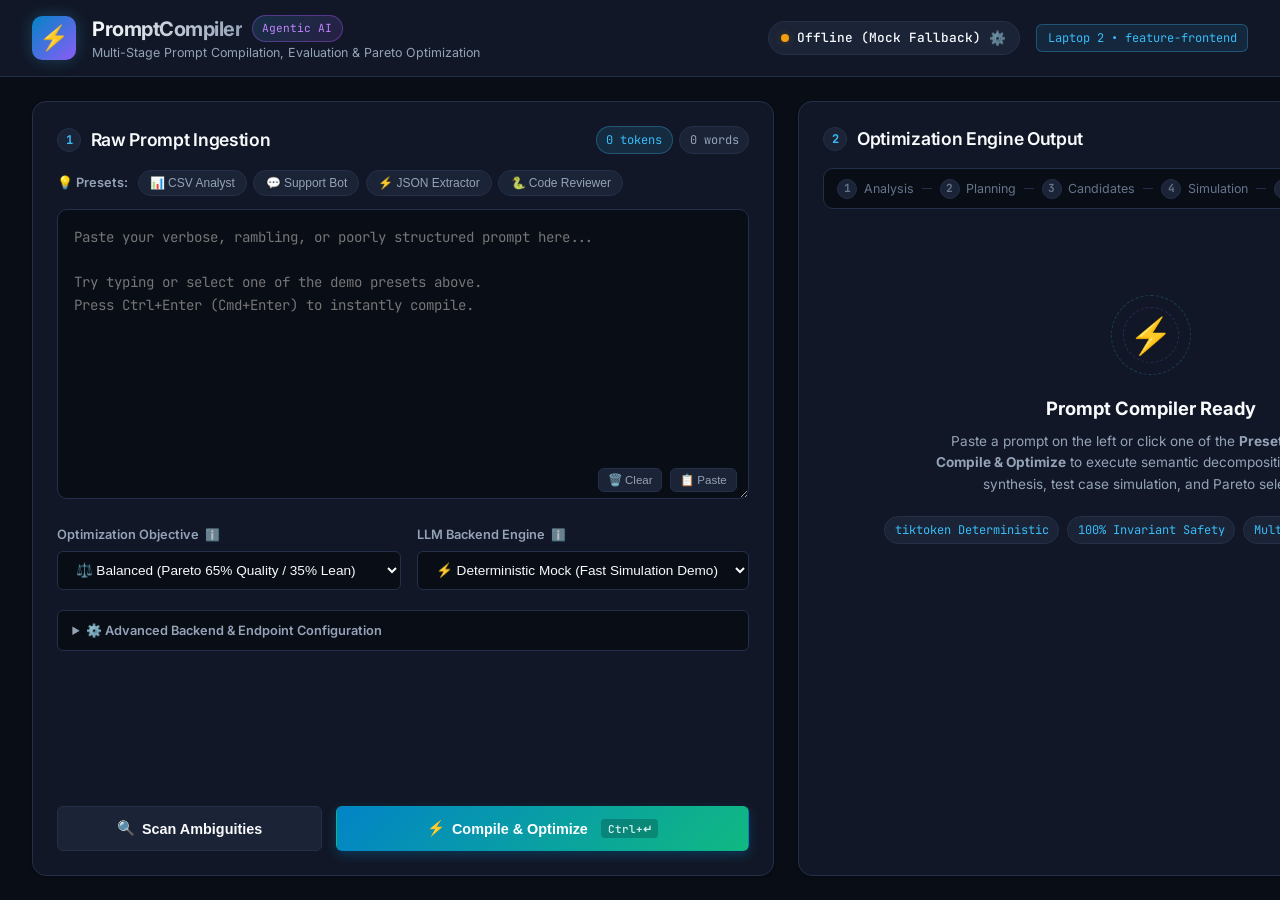
<file: frontend/index.html>
<!DOCTYPE html>
<html lang="en">
<head>
  <meta charset="UTF-8">
  <meta name="viewport" content="width=device-width, initial-scale=1.0">
  <title>PromptCompiler - Agentic Prompt Optimization System</title>
  <link rel="stylesheet" href="style.css">
  <link rel="preconnect" href="https://fonts.googleapis.com">
  <link rel="preconnect" href="https://fonts.gstatic.com" crossorigin>
  <link href="https://fonts.googleapis.com/css2?family=JetBrains+Mono:ital,wght@0,400;0,500;0,600;0,700;1,400&family=Inter:wght@400;500;600;700;800&display=swap" rel="stylesheet">
</head>
<body>
  <div class="app-container">
    <!-- Navbar -->
    <header class="navbar">
      <div class="navbar-left">
        <div class="logo-area">
          <div class="logo-badge">⚡</div>
          <div>
            <div class="logo-title-row">
              <h1>PromptCompiler</h1>
              <span class="badge badge-accent">Agentic AI</span>
            </div>
            <p class="subtitle">Multi-Stage Prompt Compilation, Evaluation & Pareto Optimization</p>
          </div>
        </div>
      </div>

      <div class="navbar-right">
        <!-- Backend Connection Pill -->
        <div class="backend-status-pill" id="backendStatusPill" title="Click to configure backend API URL">
          <span class="status-dot" id="backendStatusDot"></span>
          <span class="status-text" id="backendStatusText">Checking Backend...</span>
          <span class="settings-gear" id="backendSettingsBtn">⚙️</span>
        </div>
        <span class="version-tag">Laptop 2 &bull; feature-frontend</span>
      </div>
    </header>

    <!-- Main Workspace -->
    <main class="main-layout">
      <!-- Left Column: Input and Configuration -->
      <section class="panel input-panel">
        <div class="panel-header">
          <div class="panel-title-group">
            <span class="panel-step-badge">1</span>
            <h2>Raw Prompt Ingestion</h2>
          </div>
          <div class="token-badge-group">
            <span class="badge badge-tokens" id="inputTokenBadge">0 tokens</span>
            <span class="badge badge-words" id="inputWordBadge">0 words</span>
          </div>
        </div>

        <!-- Quick Demo Presets Bar -->
        <div class="presets-bar">
          <span class="presets-label">💡 Presets:</span>
          <div class="preset-pills">
            <button type="button" class="preset-pill" data-preset="csv">📊 CSV Analyst</button>
            <button type="button" class="preset-pill" data-preset="support">💬 Support Bot</button>
            <button type="button" class="preset-pill" data-preset="extractor">⚡ JSON Extractor</button>
            <button type="button" class="preset-pill" data-preset="refactor">🐍 Code Reviewer</button>
          </div>
        </div>

        <!-- Input Textarea with Actions -->
        <div class="textarea-wrapper">
          <textarea 
            id="rawPromptInput" 
            placeholder="Paste your verbose, rambling, or poorly structured prompt here...

Try typing or select one of the demo presets above.
Press Ctrl+Enter (Cmd+Enter) to instantly compile."
            spellcheck="false"
          ></textarea>
          <div class="textarea-actions">
            <button type="button" id="clearPromptBtn" class="icon-btn" title="Clear input">🗑️ Clear</button>
            <button type="button" id="pastePromptBtn" class="icon-btn" title="Paste from clipboard">📋 Paste</button>
          </div>
        </div>

        <!-- Configuration Controls -->
        <div class="controls-grid">
          <div class="control-group">
            <label for="objectiveSelect">
              Optimization Objective
              <span class="tooltip-icon" title="Strategy for trade-off between qualitative fidelity and token pruning">ℹ️</span>
            </label>
            <select id="objectiveSelect">
              <option value="balanced" selected>⚖️ Balanced (Pareto 65% Quality / 35% Lean)</option>
              <option value="maximum_quality">🎯 Maximum Quality (Strict Zero Degradation)</option>
              <option value="maximum_compression">🗜️ Maximum Compression (Aggressive Pruning)</option>
            </select>
          </div>

          <div class="control-group">
            <label for="backendSelect">
              LLM Backend Engine
              <span class="tooltip-icon" title="Target model executing the multi-stage compiler pipeline">ℹ️</span>
            </label>
            <select id="backendSelect">
              <option value="mock">⚡ Deterministic Mock (Fast Simulation Demo)</option>
              <option value="ollama">🦙 Local Ollama (Qwen2.5 / Llama)</option>
              <option value="openai">🌐 OpenAI / Gemini / Claude API</option>
            </select>
          </div>
        </div>

        <!-- Advanced Collapsible Backend Settings -->
        <details class="advanced-settings-details" id="advancedSettings">
          <summary>⚙️ Advanced Backend & Endpoint Configuration</summary>
          <div class="advanced-settings-body">
            <div class="control-group">
              <label for="backendUrlInput">Backend API Host URL</label>
              <div class="input-with-action">
                <input type="text" id="backendUrlInput" placeholder="http://localhost:8000" value="http://localhost:8000">
                <button type="button" id="saveBackendUrlBtn" class="btn btn-sm">Save & Ping</button>
              </div>
              <small class="help-text">Set your partner's laptop IP if backend is running remotely (e.g. <code>http://192.168.1.50:8000</code>).</small>
            </div>
          </div>
        </details>

        <!-- Primary Action Bar -->
        <div class="action-bar">
          <button id="analyzeBtn" class="btn btn-secondary">
            <span class="btn-icon">🔍</span> Scan Ambiguities
          </button>
          <button id="optimizeBtn" class="btn btn-primary">
            <span class="btn-icon">⚡</span> Compile & Optimize
            <span class="btn-kbd">Ctrl+↵</span>
          </button>
        </div>
      </section>

      <!-- Right Column: Optimization Output & Diagnostics -->
      <section class="panel results-panel">
        <div class="panel-header">
          <div class="panel-title-group">
            <span class="panel-step-badge">2</span>
            <h2>Optimization Engine Output</h2>
          </div>
          <div class="status-badge-container">
            <span class="badge badge-success" id="statusBadge" style="display:none;">✓ Compiled</span>
            <span class="badge badge-winner" id="winnerBadge" style="display:none;">🏆 Selected Candidate</span>
          </div>
        </div>

        <!-- Pipeline Stepper Tracker -->
        <div class="pipeline-stepper" id="pipelineStepper">
          <div class="step" id="step-analysis" title="Decomposes intent, invariants, constraints">
            <span class="step-num">1</span>
            <span class="step-label">Analysis</span>
          </div>
          <div class="step-connector"></div>
          <div class="step" id="step-planning" title="Architects compression & structure plan">
            <span class="step-num">2</span>
            <span class="step-label">Planning</span>
          </div>
          <div class="step-connector"></div>
          <div class="step" id="step-candidates" title="Synthesizes concise, structured, operational forms">
            <span class="step-num">3</span>
            <span class="step-label">Candidates</span>
          </div>
          <div class="step-connector"></div>
          <div class="step" id="step-simulation" title="Executes test cases against prompts">
            <span class="step-num">4</span>
            <span class="step-label">Simulation</span>
          </div>
          <div class="step-connector"></div>
          <div class="step" id="step-eval" title="Scores multi-metrics and guards invariants">
            <span class="step-num">5</span>
            <span class="step-label">Evaluation</span>
          </div>
          <div class="step-connector"></div>
          <div class="step" id="step-selection" title="Selects Pareto optimal candidate">
            <span class="step-num">6</span>
            <span class="step-label">Selection</span>
          </div>
        </div>

        <!-- Metrics Dashboard -->
        <div class="metrics-grid" id="metricsGrid" style="display:none;">
          <div class="metric-card metric-tokens">
            <div class="metric-header">
              <span class="metric-label">Token Savings</span>
              <span class="metric-icon">📉</span>
            </div>
            <div class="metric-value highlight" id="tokenSavingsVal">-0%</div>
            <div class="metric-sub" id="tokenCountSub">0 &rarr; 0 tokens</div>
            <div class="mini-progress-bar">
              <div class="mini-progress-fill" id="tokenSavingsBar" style="width: 0%;"></div>
            </div>
          </div>

          <div class="metric-card metric-quality">
            <div class="metric-header">
              <span class="metric-label">Quality Score</span>
              <span class="metric-icon">⭐</span>
            </div>
            <div class="metric-value" id="qualityScoreVal">0.0 / 10</div>
            <div class="metric-sub" id="qualityDeltaSub">+0.0 baseline delta</div>
            <div class="mini-progress-bar">
              <div class="mini-progress-fill quality-fill" id="qualityScoreBar" style="width: 0%;"></div>
            </div>
          </div>

          <div class="metric-card metric-invariants">
            <div class="metric-header">
              <span class="metric-label">Hard Invariants</span>
              <span class="metric-icon">🔒</span>
            </div>
            <div class="metric-value success" id="invariantsVal">100%</div>
            <div class="metric-sub" id="invariantsSub">All critical rules preserved</div>
            <span class="metric-tag">Zero Violation Guardrail</span>
          </div>

          <div class="metric-card metric-redundancies">
            <div class="metric-header">
              <span class="metric-label">Redundancies Cut</span>
              <span class="metric-icon">✂️</span>
            </div>
            <div class="metric-value warning" id="redundanciesVal">0</div>
            <div class="metric-sub">Fillers & repetitions eliminated</div>
            <span class="metric-tag">De-bloated</span>
          </div>
        </div>

        <!-- ROI & Financial Cost Calculator Widget -->
        <div class="roi-calculator-card" id="roiCard" style="display:none;">
          <div class="roi-header">
            <div class="roi-title">
              <span>💰</span> <strong>Projected Financial Savings (ROI)</strong>
            </div>
            <div class="roi-controls">
              <label for="roiVolumeSlider">Monthly Volume:</label>
              <select id="roiVolumeSelect">
                <option value="100000">100K API Calls / Mo</option>
                <option value="1000000" selected>1M API Calls / Mo</option>
                <option value="5000000">5M API Calls / Mo</option>
                <option value="20000000">20M API Calls / Mo</option>
              </select>
            </div>
          </div>
          <div class="roi-grid">
            <div class="roi-item">
              <span class="roi-model">GPT-4o ($2.50/M in)</span>
              <span class="roi-savings" id="roiGpt4o">$0.00 / yr</span>
            </div>
            <div class="roi-item">
              <span class="roi-model">Claude 3.5 Sonnet ($3.00/M in)</span>
              <span class="roi-savings" id="roiClaude">$0.00 / yr</span>
            </div>
            <div class="roi-item">
              <span class="roi-model">Gemini 1.5 Pro ($1.25/M in)</span>
              <span class="roi-savings" id="roiGemini">$0.00 / yr</span>
            </div>
            <div class="roi-item">
              <span class="roi-model">Annual Token Delta</span>
              <span class="roi-tokens" id="roiTokens">0 Tokens Saved / Yr</span>
            </div>
          </div>
        </div>

        <!-- Output Display & Diff Container -->
        <div class="output-container" id="outputContainer" style="display:none;">
          <div class="output-toolbar">
            <div class="view-mode-tabs">
              <button type="button" class="view-tab-btn active" data-view="side-by-side">↔️ Visual Diff</button>
              <button type="button" class="view-tab-btn" data-view="highlighted">✨ Highlighted Output</button>
              <button type="button" class="view-tab-btn" data-view="unified">↕️ Unified Diff</button>
              <button type="button" class="view-tab-btn" data-view="raw">📄 Raw Text</button>
            </div>
            <div class="output-actions">
              <button id="copyPromptBtn" class="btn btn-sm" title="Copy optimized prompt">📋 Copy Prompt</button>
              <button id="exportJsonBtn" class="btn btn-sm" title="Export full report as JSON">💾 Export JSON</button>
            </div>
          </div>

          <!-- View 1: Side by Side Visual Diff -->
          <div class="diff-view-pane active" id="viewSideBySide">
            <div class="diff-grid">
              <div class="diff-column diff-original">
                <div class="diff-column-header">
                  <span class="diff-badge del-badge">Original (Baseline)</span>
                  <span class="diff-count" id="originalDiffTokenCount">0 tokens</span>
                </div>
                <div class="diff-content" id="diffOriginalText"></div>
              </div>
              <div class="diff-column diff-optimized">
                <div class="diff-column-header">
                  <span class="diff-badge add-badge">Compiled & Optimized</span>
                  <span class="diff-count" id="optimizedDiffTokenCount">0 tokens</span>
                </div>
                <div class="diff-content" id="diffOptimizedText"></div>
              </div>
            </div>
          </div>

          <!-- View 2: Syntax Highlighted Prompt Output -->
          <div class="diff-view-pane" id="viewHighlighted">
            <div class="highlighted-output-box" id="highlightedPromptText"></div>
          </div>

          <!-- View 3: Unified Diff Line View -->
          <div class="diff-view-pane" id="viewUnified">
            <div class="unified-diff-box" id="unifiedDiffText"></div>
          </div>

          <!-- View 4: Raw Text View -->
          <div class="diff-view-pane" id="viewRaw">
            <pre id="optimizedPromptText" class="code-box"></pre>
          </div>

          <!-- Selection Rationale Banner -->
          <div class="rationale-box" id="rationaleBox">
            <div class="rationale-header">
              <span class="rationale-icon">🧠</span>
              <strong>Pareto Selection Rationale</strong>
              <span class="rationale-strategy-tag" id="rationaleStrategyTag">Structured</span>
            </div>
            <div class="rationale-text" id="rationaleText"></div>
          </div>
        </div>

        <!-- Detailed Breakdown Tabs -->
        <div class="tabs-container" id="tabsContainer" style="display:none;">
          <div class="tabs-header">
            <button class="tab-btn active" data-tab="tab-candidates">
              <span class="tab-icon">📊</span> Candidate Matrix (<span id="candidateCountTag">3</span>)
            </button>
            <button class="tab-btn" data-tab="tab-invariants">
              <span class="tab-icon">🔒</span> Preserved Invariants (<span id="invariantsCountTag">0</span>)
            </button>
            <button class="tab-btn" data-tab="tab-redundancies">
              <span class="tab-icon">✂️</span> Redundancies Cut (<span id="redundanciesCountTag">0</span>)
            </button>
            <button class="tab-btn" data-tab="tab-audit">
              <span class="tab-icon">🔍</span> Compilation Audit JSON
            </button>
          </div>

          <!-- Tab 1: Candidate Comparison Matrix -->
          <div class="tab-pane active" id="tab-candidates">
            <div class="candidates-table-wrapper">
              <table class="data-table" id="candidatesTable">
                <thead>
                  <tr>
                    <th>Candidate</th>
                    <th>Architecture / Strategy</th>
                    <th>Tokens</th>
                    <th>Reduction</th>
                    <th>Quality</th>
                    <th>Guardrails</th>
                    <th>Action</th>
                  </tr>
                </thead>
                <tbody id="candidatesTableBody"></tbody>
              </table>
            </div>

            <!-- Candidate Deep Dive Drawer / Details Container -->
            <div class="candidate-detail-card" id="candidateDetailCard" style="display:none;">
              <div class="candidate-detail-header">
                <h4 id="detailCandidateTitle">Candidate Details</h4>
                <button type="button" class="btn-close-detail" id="closeCandidateDetailBtn">&times;</button>
              </div>
              <div class="candidate-detail-body">
                <div class="scores-radar-grid">
                  <div class="score-bar-group">
                    <div class="score-bar-label">
                      <span>Task Correctness</span>
                      <strong id="barTaskCorrectnessVal">0.0/10</strong>
                    </div>
                    <div class="score-progress-bar"><div class="score-fill" id="barTaskCorrectness"></div></div>
                  </div>
                  <div class="score-bar-group">
                    <div class="score-bar-label">
                      <span>Requirement Preservation</span>
                      <strong id="barReqPreservationVal">0.0/10</strong>
                    </div>
                    <div class="score-progress-bar"><div class="score-fill" id="barReqPreservation"></div></div>
                  </div>
                  <div class="score-bar-group">
                    <div class="score-bar-label">
                      <span>Completeness</span>
                      <strong id="barCompletenessVal">0.0/10</strong>
                    </div>
                    <div class="score-progress-bar"><div class="score-fill" id="barCompleteness"></div></div>
                  </div>
                  <div class="score-bar-group">
                    <div class="score-bar-label">
                      <span>Clarity & Structure</span>
                      <strong id="barClarityVal">0.0/10</strong>
                    </div>
                    <div class="score-progress-bar"><div class="score-fill" id="barClarity"></div></div>
                  </div>
                  <div class="score-bar-group">
                    <div class="score-bar-label">
                      <span>Schema / Format Adherence</span>
                      <strong id="barFormatVal">0.0/10</strong>
                    </div>
                    <div class="score-progress-bar"><div class="score-fill" id="barFormat"></div></div>
                  </div>
                </div>

                <div class="detail-feedback-box" id="detailFeedbackBox"></div>

                <div class="detail-test-executions">
                  <h5>🧪 Test Case Simulation Results</h5>
                  <div id="testExecutionsContainer"></div>
                </div>
              </div>
            </div>
          </div>

          <!-- Tab 2: Preserved Invariants -->
          <div class="tab-pane" id="tab-invariants">
            <p class="tab-description">All hard functional and schema constraints identified during semantic decomposition are strictly guaranteed across the optimization lifecycle.</p>
            <ul class="bullet-list" id="invariantsList"></ul>
          </div>

          <!-- Tab 3: Eliminated Redundancies -->
          <div class="tab-pane" id="tab-redundancies">
            <p class="tab-description">Redundant conversational fillers, circular explanations, and ungrounded instructions safely pruned without altering intent.</p>
            <ul class="bullet-list" id="redundanciesList"></ul>
          </div>

          <!-- Tab 4: Raw JSON Audit -->
          <div class="tab-pane" id="tab-audit">
            <div class="audit-toolbar">
              <span class="audit-title">Machine-Readable FinalOptimizationReport Schema</span>
              <button id="copyAuditJsonBtn" class="btn btn-sm">📋 Copy JSON</button>
            </div>
            <pre id="auditJson" class="code-box json-box"></pre>
          </div>
        </div>

        <!-- Initial Placeholder State -->
        <div class="placeholder-state" id="placeholderState">
          <div class="placeholder-graphic">
            <div class="graphic-circle outer-circle"></div>
            <div class="graphic-circle inner-circle"></div>
            <div class="graphic-icon">⚡</div>
          </div>
          <h3>Prompt Compiler Ready</h3>
          <p>Paste a prompt on the left or click one of the <strong>Presets</strong>, then run <strong>Compile & Optimize</strong> to execute semantic decomposition, candidate synthesis, test case simulation, and Pareto selection.</p>
          <div class="placeholder-tags">
            <span class="badge">tiktoken Deterministic</span>
            <span class="badge">100% Invariant Safety</span>
            <span class="badge">Multi-Candidate Matrix</span>
          </div>
        </div>
      </section>
    </main>

    <!-- Clarification Modal -->
    <div class="modal-backdrop" id="clarificationModal" style="display:none;">
      <div class="modal-card">
        <div class="modal-header">
          <div class="modal-title-row">
            <span class="modal-icon">🔍</span>
            <h3>Targeted Clarifications Detected</h3>
          </div>
          <button type="button" class="btn-close-modal" id="closeClarificationModalBtn">&times;</button>
        </div>
        <p class="modal-subtitle">The Semantic Analysis engine identified underspecified parameters or ambiguities. Provide clarification below or proceed with default assumptions.</p>
        
        <div id="clarificationQuestionsContainer" class="clarification-list"></div>
        
        <div class="modal-actions">
          <button id="skipClarificationBtn" class="btn btn-secondary">Use Default Assumptions</button>
          <button id="submitClarificationBtn" class="btn btn-primary">Apply & Compile</button>
        </div>
      </div>
    </div>

    <!-- Toast Notification Container -->
    <div class="toast-container" id="toastContainer"></div>
  </div>

  <script src="app.js"></script>
</body>
</html>
</file>
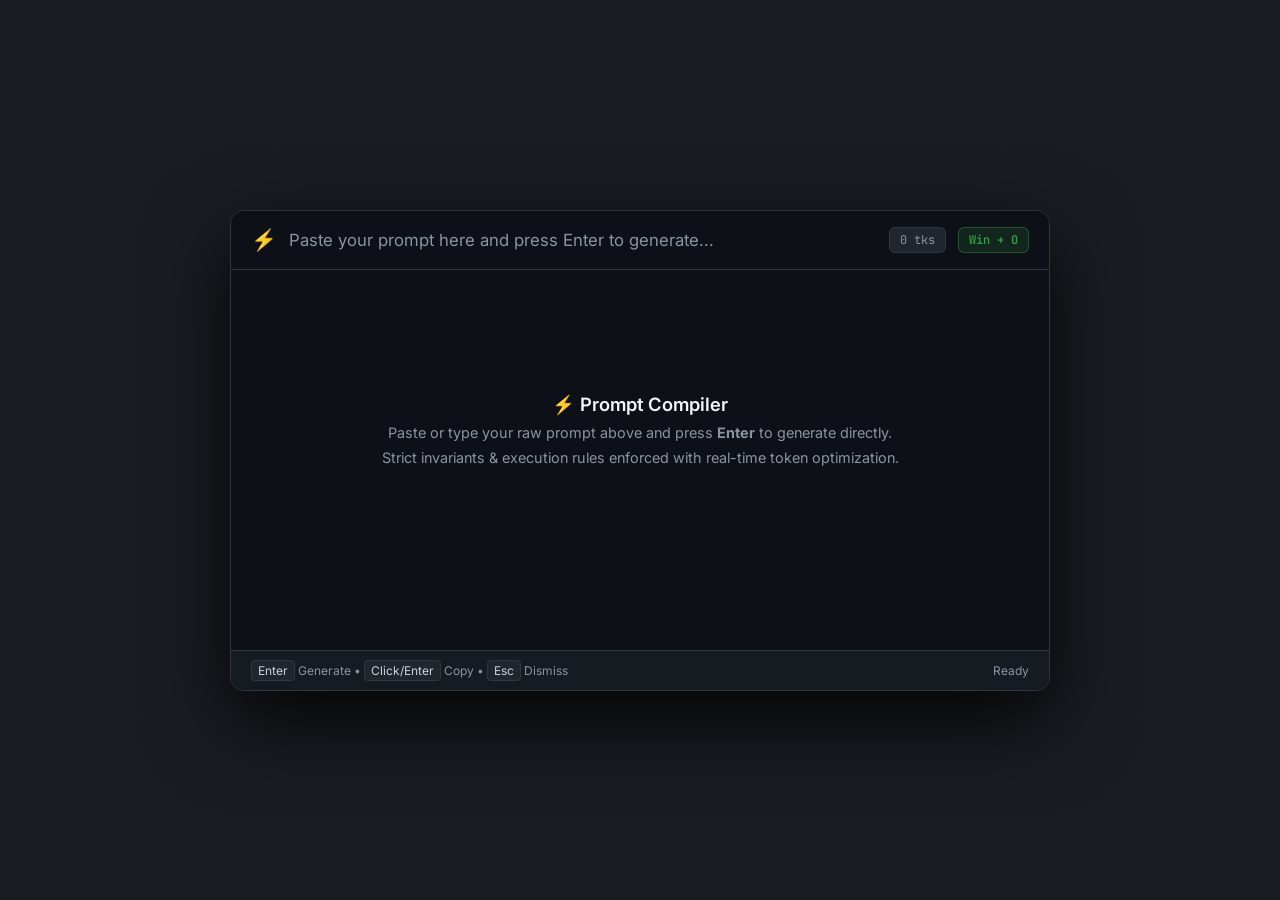
<file: frontend/spotlight.html>
<!DOCTYPE html>
<html lang="en">
<head>
  <meta charset="UTF-8">
  <meta name="viewport" content="width=device-width, initial-scale=1.0">
  <title>Prompt Compiler [Win+O]</title>
  <link href="https://fonts.googleapis.com/css2?family=JetBrains+Mono:wght@400;600&family=Inter:wght@400;500;600;700&display=swap" rel="stylesheet">
  <style>
    * { box-sizing: border-box; margin: 0; padding: 0; }
    body {
      background-color: rgba(13, 17, 23, 0.95);
      backdrop-filter: blur(12px);
      font-family: 'Inter', sans-serif;
      color: #f0f6fc;
      min-height: 100vh;
      display: flex;
      align-items: center;
      justify-content: center;
      padding: 24px;
    }
    .spotlight-box {
      width: 100%;
      max-width: 820px;
      background: #161b22;
      border: 1px solid #30363d;
      border-radius: 14px;
      box-shadow: 0 30px 80px rgba(0,0,0,0.85);
      overflow: hidden;
      display: flex;
      flex-direction: column;
    }
    /* Search row */
    .search-row {
      display: flex;
      align-items: center;
      padding: 16px 20px;
      border-bottom: 1px solid #30363d;
      background: #0d1117;
      gap: 12px;
    }
    .search-icon { font-size: 1.3rem; color: #58a6ff; }
    .search-input {
      flex: 1;
      background: transparent;
      border: none;
      color: #f0f6fc;
      font-size: 1.05rem;
      outline: none;
      font-family: 'Inter', sans-serif;
    }
    .search-input::placeholder { color: #8b949e; }
    .token-badge {
      font-size: 0.75rem;
      color: #8b949e;
      background: #21262d;
      border: 1px solid #30363d;
      padding: 4px 10px;
      border-radius: 6px;
      font-family: 'JetBrains Mono', monospace;
    }
    .shortcut-badge {
      font-size: 0.75rem;
      color: #2ea043;
      background: rgba(46, 160, 67, 0.15);
      border: 1px solid rgba(46, 160, 67, 0.4);
      padding: 4px 10px;
      border-radius: 6px;
      font-family: 'JetBrains Mono', monospace;
      font-weight: 600;
    }
    /* Results Container */
    .results-container {
      display: flex;
      flex-direction: column;
      padding: 20px;
      background: #0d1117;
      min-height: 380px;
    }
    .result-card {
      background: #161b22;
      border: 1px solid #30363d;
      border-radius: 10px;
      padding: 16px;
      display: flex;
      flex-direction: column;
      transition: all 0.2s;
      flex: 1;
    }
    .card-header {
      display: flex;
      justify-content: space-between;
      align-items: center;
      margin-bottom: 6px;
    }
    .card-title {
      font-size: 0.95rem;
      font-weight: 700;
      display: flex;
      align-items: center;
      gap: 6px;
      color: #58a6ff;
    }
    .token-pill {
      font-size: 0.8rem;
      background: #21262d;
      padding: 3px 10px;
      border-radius: 999px;
      color: #58a6ff;
      font-family: 'JetBrains Mono', monospace;
      font-weight: 600;
    }
    .card-desc {
      font-size: 0.8rem;
      color: #8b949e;
      margin-bottom: 10px;
    }
    .prompt-box {
      flex: 1;
      background: #0d1117;
      border: 1px solid #30363d;
      border-radius: 8px;
      padding: 14px;
      font-family: 'JetBrains Mono', monospace;
      font-size: 0.9rem;
      color: #e6edf3;
      white-space: pre-wrap;
      overflow-y: auto;
      min-height: 240px;
      max-height: 380px;
      line-height: 1.6;
    }
    .card-footer {
      display: flex;
      justify-content: space-between;
      align-items: center;
      margin-top: 14px;
    }
    .copy-btn {
      width: 100%;
      background: #238636;
      color: #ffffff;
      border: none;
      padding: 10px;
      border-radius: 6px;
      font-size: 0.9rem;
      font-weight: 700;
      cursor: pointer;
      display: flex;
      align-items: center;
      justify-content: center;
      gap: 8px;
      transition: all 0.2s;
    }
    .copy-btn:hover { background: #2ea043; }
    /* Empty state */
    .empty-state {
      display: flex;
      flex-direction: column;
      align-items: center;
      justify-content: center;
      text-align: center;
      height: 100%;
      min-height: 280px;
      color: #8b949e;
      gap: 8px;
      font-size: 0.9rem;
    }
    /* Footer */
    .spotlight-footer {
      display: flex;
      justify-content: space-between;
      align-items: center;
      padding: 12px 20px;
      border-top: 1px solid #30363d;
      background: #161b22;
      font-size: 0.75rem;
      color: #8b949e;
    }
    .keys-hint span {
      background: #21262d;
      border: 1px solid #30363d;
      padding: 2px 6px;
      border-radius: 4px;
      color: #c9d1d9;
    }
  </style>
</head>
<body>

  <div class="spotlight-box">
    <!-- Top Search Input Bar -->
    <div class="search-row">
      <span class="search-icon">⚡</span>
      <input 
        type="text" 
        id="promptInput" 
        class="search-input" 
        placeholder="Paste your prompt here and press Enter to generate..." 
        autofocus 
      />
      <span class="token-badge" id="inputTokenBadge">0 tks</span>
      <span class="shortcut-badge">Win + O</span>
    </div>

    <!-- Dedicated High Precision Result -->
    <div class="results-container" id="resultsContainer">
      <div class="empty-state" id="emptyState">
        <p style="font-size: 1.15rem; font-weight:600; color: #f0f6fc;">⚡ Prompt Compiler</p>
        <p>Paste or type your raw prompt above and press <strong>Enter</strong> to generate directly.</p>
        <p>Strict invariants & execution rules enforced with real-time token optimization.</p>
      </div>

      <!-- Result Card: High Precision -->
      <div class="result-card card-hp" id="cardHp" style="display:none;">
        <div class="card-header">
          <span class="card-title">🎯 Optimized Prompt</span>
          <span class="token-pill" id="hpTokens">0 tokens</span>
        </div>
        <div class="card-desc">Strict invariants & execution rules enforced with deterministic token optimization.</div>
        <div class="prompt-box" id="hpPromptText"></div>
        <div class="card-footer">
          <button class="copy-btn" id="copyHpBtn">📋 Copy Prompt (Enter / Click)</button>
        </div>
      </div>
    </div>

    <!-- Footer Controls -->
    <div class="spotlight-footer">
      <div class="keys-hint">
        <span>Enter</span> Generate &bull; <span>Click/Enter</span> Copy &bull; <span>Esc</span> Dismiss
      </div>
      <div id="statusIndicator">Ready</div>
    </div>
  </div>

  <script>
    const promptInput = document.getElementById("promptInput");
    const inputTokenBadge = document.getElementById("inputTokenBadge");
    const emptyState = document.getElementById("emptyState");
    const cardHp = document.getElementById("cardHp");
    const hpPromptText = document.getElementById("hpPromptText");
    const hpTokens = document.getElementById("hpTokens");
    const copyHpBtn = document.getElementById("copyHpBtn");
    const statusIndicator = document.getElementById("statusIndicator");

    promptInput.addEventListener("input", () => {
      const txt = promptInput.value.trim();
      const tks = txt ? Math.ceil(txt.length / 3.8) : 0;
      inputTokenBadge.textContent = `${tks} tks`;
    });

    promptInput.addEventListener("keydown", (e) => {
      if (e.key === "Enter") {
        e.preventDefault();
        runQuickOptimize();
      } else if (e.key === "Escape") {
        promptInput.value = "";
        emptyState.style.display = "flex";
        cardHp.style.display = "none";
      }
    });

    document.addEventListener("keydown", (e) => {
      if (e.target === promptInput) return;
      if (e.key === "Enter" || e.key === "c" || e.key === "C") {
        copyHighPrecision();
      } else if (e.key === "Escape") {
        promptInput.value = "";
        emptyState.style.display = "flex";
        cardHp.style.display = "none";
      }
    });

    async function runQuickOptimize() {
      const text = promptInput.value.trim();
      if (!text) return;

      statusIndicator.textContent = "⚡ Generating optimized prompt...";
      statusIndicator.style.color = "#58a6ff";

      try {
        const res = await fetch("/api/quick-optimize", {
          method: "POST",
          headers: { "Content-Type": "application/json" },
          body: JSON.stringify({
            raw_prompt: text,
            backend_type: "mock",
            force_generate: true
          })
        });
        const data = await res.json();

        // Directly display High Precision with Token Optimization metrics
        emptyState.style.display = "none";
        cardHp.style.display = "flex";

        const origT = data.original_tokens || 0;
        const hpT = data.high_precision.token_count || 0;
        const pct = origT > 0 ? Math.round(((origT - hpT) / origT) * 100) : 0;

        hpPromptText.textContent = data.high_precision.prompt_text;
        if (origT > 0 && pct > 0) {
          hpTokens.textContent = `⚡ ${origT} ➔ ${hpT} tokens (-${pct}%)`;
        } else {
          hpTokens.textContent = `⚡ ${origT} ➔ ${hpT} tokens`;
        }

        statusIndicator.textContent = `✓ Generated (${hpT} tokens)! Press Enter or click Copy.`;
        statusIndicator.style.color = "#2ea043";
      } catch (err) {
        statusIndicator.textContent = "Error: " + err.message;
        statusIndicator.style.color = "#f85149";
      }
    }

    copyHpBtn.addEventListener("click", copyHighPrecision);

    function copyHighPrecision() {
      const text = hpPromptText.textContent;
      if (!text) return;
      navigator.clipboard.writeText(text).then(() => {
        copyHpBtn.textContent = "✓ Copied Prompt!";
        statusIndicator.textContent = "✓ Copied to clipboard! (Esc to reset)";
        statusIndicator.style.color = "#2ea043";
        setTimeout(() => {
          copyHpBtn.textContent = "📋 Copy Prompt (Enter / Click)";
        }, 1800);
      });
    }
  </script>
</body>
</html>
</file>
<file: frontend/style.css>
:root {
  --bg-primary: #090d16;
  --bg-secondary: #111726;
  --bg-tertiary: #1b2336;
  --bg-card: #151d30;
  --bg-card-hover: #1c2742;
  --border-color: #243049;
  --border-light: #334155;
  --text-primary: #f8fafc;
  --text-secondary: #94a3b8;
  --text-muted: #64748b;
  
  --accent-blue: #38bdf8;
  --accent-blue-glow: rgba(56, 189, 248, 0.25);
  --accent-green: #10b981;
  --accent-green-glow: rgba(16, 185, 129, 0.25);
  --accent-purple: #a855f7;
  --accent-purple-glow: rgba(168, 85, 247, 0.25);
  --accent-yellow: #f59e0b;
  --accent-yellow-glow: rgba(245, 158, 11, 0.25);
  --accent-red: #ef4444;
  --accent-red-glow: rgba(239, 68, 68, 0.25);

  --diff-del-bg: rgba(239, 68, 68, 0.18);
  --diff-del-border: rgba(239, 68, 68, 0.35);
  --diff-del-text: #fca5a5;
  --diff-add-bg: rgba(16, 185, 129, 0.20);
  --diff-add-border: rgba(16, 185, 129, 0.4);
  --diff-add-text: #6ee7b7;
  --diff-invariant-bg: rgba(56, 189, 248, 0.15);
  --diff-invariant-border: rgba(56, 189, 248, 0.4);
  --diff-invariant-text: #7dd3fc;

  --radius-sm: 6px;
  --radius-md: 10px;
  --radius-lg: 14px;
  --radius-xl: 18px;
  
  --shadow-sm: 0 1px 3px rgba(0, 0, 0, 0.3);
  --shadow-md: 0 4px 14px rgba(0, 0, 0, 0.4);
  --shadow-lg: 0 10px 25px rgba(0, 0, 0, 0.5);
}

* {
  box-sizing: border-box;
  margin: 0;
  padding: 0;
}

body {
  font-family: 'Inter', -apple-system, BlinkMacSystemFont, 'Segoe UI', Roboto, sans-serif;
  background-color: var(--bg-primary);
  color: var(--text-primary);
  min-height: 100vh;
  line-height: 1.5;
  overflow-x: hidden;
}

.app-container {
  display: flex;
  flex-direction: column;
  min-height: 100vh;
}

/* ==========================================================================
   Navbar
   ========================================================================== */
.navbar {
  display: flex;
  justify-content: space-between;
  align-items: center;
  padding: 0.85rem 2rem;
  background-color: var(--bg-secondary);
  border-bottom: 1px solid var(--border-color);
  position: sticky;
  top: 0;
  z-index: 100;
  backdrop-filter: blur(12px);
}

.logo-area {
  display: flex;
  align-items: center;
  gap: 1rem;
}

.logo-badge {
  font-size: 1.5rem;
  background: linear-gradient(135deg, #0284c7, #8b5cf6);
  width: 44px;
  height: 44px;
  display: flex;
  align-items: center;
  justify-content: center;
  border-radius: var(--radius-md);
  box-shadow: 0 0 16px var(--accent-blue-glow);
  flex-shrink: 0;
}

.logo-title-row {
  display: flex;
  align-items: center;
  gap: 0.6rem;
}

.navbar h1 {
  font-size: 1.25rem;
  font-weight: 700;
  letter-spacing: -0.5px;
  background: linear-gradient(90deg, #f8fafc, #94a3b8);
  -webkit-background-clip: text;
  -webkit-text-fill-color: transparent;
}

.subtitle {
  font-size: 0.78rem;
  color: var(--text-secondary);
}

.navbar-right {
  display: flex;
  align-items: center;
  gap: 1rem;
}

.backend-status-pill {
  display: flex;
  align-items: center;
  gap: 0.5rem;
  background-color: var(--bg-tertiary);
  border: 1px solid var(--border-color);
  padding: 0.35rem 0.8rem;
  border-radius: 999px;
  font-size: 0.8rem;
  cursor: pointer;
  transition: all 0.2s ease;
}

.backend-status-pill:hover {
  border-color: var(--accent-blue);
  background-color: var(--bg-card-hover);
}

.status-dot {
  width: 8px;
  height: 8px;
  border-radius: 50%;
  background-color: var(--accent-yellow);
  display: inline-block;
  box-shadow: 0 0 8px var(--accent-yellow-glow);
  transition: background-color 0.3s;
}

.status-dot.connected {
  background-color: var(--accent-green);
  box-shadow: 0 0 8px var(--accent-green-glow);
}

.status-dot.error {
  background-color: var(--accent-red);
  box-shadow: 0 0 8px var(--accent-red-glow);
}

.status-text {
  font-family: 'JetBrains Mono', monospace;
  font-weight: 500;
  color: var(--text-primary);
}

.settings-gear {
  font-size: 0.85rem;
  opacity: 0.7;
}

.version-tag {
  background-color: rgba(56, 189, 248, 0.1);
  border: 1px solid rgba(56, 189, 248, 0.3);
  padding: 0.25rem 0.65rem;
  border-radius: var(--radius-sm);
  font-size: 0.75rem;
  font-family: 'JetBrains Mono', monospace;
  color: var(--accent-blue);
}

/* ==========================================================================
   Main Layout & Panels
   ========================================================================== */
.main-layout {
  display: grid;
  grid-template-columns: 1fr 1.35fr;
  gap: 1.5rem;
  padding: 1.5rem 2rem;
  flex: 1;
  max-width: 1800px;
  margin: 0 auto;
  width: 100%;
}

.panel {
  background-color: var(--bg-secondary);
  border: 1px solid var(--border-color);
  border-radius: var(--radius-lg);
  padding: 1.5rem;
  display: flex;
  flex-direction: column;
  box-shadow: var(--shadow-sm);
  transition: border-color 0.2s;
}

.panel:hover {
  border-color: rgba(56, 189, 248, 0.3);
}

.panel-header {
  display: flex;
  justify-content: space-between;
  align-items: center;
  margin-bottom: 1rem;
}

.panel-title-group {
  display: flex;
  align-items: center;
  gap: 0.6rem;
}

.panel-step-badge {
  background: var(--bg-tertiary);
  color: var(--accent-blue);
  border: 1px solid var(--border-color);
  width: 24px;
  height: 24px;
  border-radius: 50%;
  display: inline-flex;
  align-items: center;
  justify-content: center;
  font-size: 0.75rem;
  font-weight: 700;
  font-family: 'JetBrains Mono', monospace;
}

.panel-header h2 {
  font-size: 1.1rem;
  font-weight: 600;
  letter-spacing: -0.3px;
}

.badge {
  font-family: 'JetBrains Mono', monospace;
  font-size: 0.75rem;
  padding: 0.25rem 0.6rem;
  border-radius: 999px;
  background-color: var(--bg-tertiary);
  color: var(--accent-blue);
  border: 1px solid var(--border-color);
}

.badge-accent {
  background: linear-gradient(135deg, rgba(56, 189, 248, 0.15), rgba(168, 85, 247, 0.15));
  border-color: rgba(168, 85, 247, 0.4);
  color: #c084fc;
  font-size: 0.7rem;
}

.badge-tokens {
  background-color: rgba(56, 189, 248, 0.12);
  color: var(--accent-blue);
  border-color: rgba(56, 189, 248, 0.3);
}

.badge-words {
  background-color: var(--bg-tertiary);
  color: var(--text-secondary);
}

.badge-success {
  background-color: rgba(16, 185, 129, 0.15);
  color: var(--accent-green);
  border-color: rgba(16, 185, 129, 0.4);
}

.badge-winner {
  background: linear-gradient(135deg, rgba(245, 158, 11, 0.2), rgba(16, 185, 129, 0.2));
  color: #fbbf24;
  border-color: rgba(245, 158, 11, 0.4);
  font-weight: 600;
}

.token-badge-group {
  display: flex;
  gap: 0.4rem;
}

/* ==========================================================================
   Presets Bar
   ========================================================================== */
.presets-bar {
  display: flex;
  align-items: center;
  gap: 0.6rem;
  margin-bottom: 0.85rem;
  flex-wrap: wrap;
}

.presets-label {
  font-size: 0.8rem;
  font-weight: 600;
  color: var(--text-secondary);
}

.preset-pills {
  display: flex;
  gap: 0.4rem;
  flex-wrap: wrap;
}

.preset-pill {
  background-color: var(--bg-tertiary);
  border: 1px solid var(--border-color);
  color: var(--text-secondary);
  padding: 0.3rem 0.7rem;
  border-radius: 999px;
  font-size: 0.75rem;
  font-weight: 500;
  cursor: pointer;
  transition: all 0.2s ease;
}

.preset-pill:hover {
  background-color: var(--bg-card-hover);
  border-color: var(--accent-blue);
  color: var(--text-primary);
  transform: translateY(-1px);
}

/* ==========================================================================
   Input Textarea & Controls
   ========================================================================== */
.textarea-wrapper {
  position: relative;
  margin-bottom: 1.25rem;
}

textarea {
  width: 100%;
  height: 290px;
  background-color: var(--bg-primary);
  border: 1px solid var(--border-color);
  border-radius: var(--radius-md);
  color: var(--text-primary);
  font-family: 'JetBrains Mono', monospace;
  font-size: 0.88rem;
  padding: 1rem;
  padding-bottom: 2.8rem;
  resize: vertical;
  line-height: 1.6;
  transition: border-color 0.2s, box-shadow 0.2s;
}

textarea:focus {
  outline: none;
  border-color: var(--accent-blue);
  box-shadow: 0 0 0 3px var(--accent-blue-glow);
}

.textarea-actions {
  position: absolute;
  bottom: 0.8rem;
  right: 0.8rem;
  display: flex;
  gap: 0.5rem;
}

.icon-btn {
  background: var(--bg-tertiary);
  border: 1px solid var(--border-color);
  color: var(--text-secondary);
  padding: 0.25rem 0.55rem;
  border-radius: var(--radius-sm);
  font-size: 0.72rem;
  cursor: pointer;
  transition: all 0.15s ease;
}

.icon-btn:hover {
  background: var(--bg-card-hover);
  color: var(--text-primary);
  border-color: var(--border-light);
}

.controls-grid {
  display: grid;
  grid-template-columns: 1fr 1fr;
  gap: 1rem;
  margin-bottom: 1.25rem;
}

.control-group {
  display: flex;
  flex-direction: column;
  gap: 0.4rem;
}

.control-group label {
  font-size: 0.8rem;
  font-weight: 600;
  color: var(--text-secondary);
  display: flex;
  align-items: center;
  gap: 0.35rem;
}

.tooltip-icon {
  font-size: 0.75rem;
  cursor: help;
  opacity: 0.7;
}

select, input[type="text"] {
  background-color: var(--bg-primary);
  border: 1px solid var(--border-color);
  color: var(--text-primary);
  padding: 0.65rem 0.85rem;
  border-radius: var(--radius-sm);
  font-size: 0.85rem;
  outline: none;
  transition: border-color 0.2s;
}

select:focus, input[type="text"]:focus {
  border-color: var(--accent-blue);
}

.advanced-settings-details {
  background-color: var(--bg-primary);
  border: 1px solid var(--border-color);
  border-radius: var(--radius-sm);
  margin-bottom: 1.25rem;
  overflow: hidden;
}

.advanced-settings-details summary {
  padding: 0.6rem 0.9rem;
  font-size: 0.8rem;
  font-weight: 600;
  color: var(--text-secondary);
  cursor: pointer;
  user-select: none;
}

.advanced-settings-details summary:hover {
  color: var(--text-primary);
}

.advanced-settings-body {
  padding: 0.8rem 0.9rem;
  border-top: 1px solid var(--border-color);
  display: flex;
  flex-direction: column;
  gap: 0.8rem;
}

.input-with-action {
  display: flex;
  gap: 0.5rem;
}

.input-with-action input {
  flex: 1;
}

.help-text {
  font-size: 0.72rem;
  color: var(--text-muted);
}

.help-text code {
  background: var(--bg-tertiary);
  padding: 0.1rem 0.3rem;
  border-radius: 3px;
  color: var(--accent-blue);
}

/* Action Bar & Buttons */
.action-bar {
  display: flex;
  gap: 0.85rem;
  margin-top: auto;
}

.btn {
  display: inline-flex;
  align-items: center;
  justify-content: center;
  gap: 0.45rem;
  padding: 0.75rem 1.25rem;
  border-radius: var(--radius-sm);
  font-weight: 600;
  font-size: 0.9rem;
  cursor: pointer;
  border: 1px solid transparent;
  transition: all 0.2s ease;
  user-select: none;
}

.btn-primary {
  background: linear-gradient(135deg, #0284c7, #10b981);
  color: white;
  flex: 2;
  box-shadow: 0 4px 12px rgba(2, 132, 199, 0.3);
}

.btn-primary:hover:not(:disabled) {
  opacity: 0.95;
  transform: translateY(-1px);
  box-shadow: 0 6px 16px rgba(2, 132, 199, 0.4);
}

.btn-primary:disabled {
  opacity: 0.6;
  cursor: not-allowed;
}

.btn-secondary {
  background-color: var(--bg-tertiary);
  border-color: var(--border-color);
  color: var(--text-primary);
  flex: 1.2;
}

.btn-secondary:hover:not(:disabled) {
  background-color: var(--bg-card-hover);
  border-color: var(--border-light);
}

.btn-sm {
  padding: 0.35rem 0.75rem;
  font-size: 0.8rem;
  background-color: var(--bg-tertiary);
  border-color: var(--border-color);
  color: var(--text-primary);
  border-radius: var(--radius-sm);
}

.btn-sm:hover {
  background-color: var(--bg-card-hover);
  border-color: var(--accent-blue);
}

.btn-kbd {
  font-size: 0.68rem;
  background: rgba(0, 0, 0, 0.25);
  padding: 0.15rem 0.4rem;
  border-radius: 4px;
  font-family: 'JetBrains Mono', monospace;
  margin-left: 0.4rem;
  opacity: 0.8;
}

/* ==========================================================================
   Pipeline Stepper Tracker
   ========================================================================== */
.pipeline-stepper {
  display: flex;
  align-items: center;
  justify-content: space-between;
  margin-bottom: 1.25rem;
  background-color: var(--bg-primary);
  padding: 0.6rem 0.8rem;
  border-radius: var(--radius-md);
  border: 1px solid var(--border-color);
  overflow-x: auto;
}

.step {
  display: flex;
  align-items: center;
  gap: 0.4rem;
  font-size: 0.78rem;
  color: var(--text-muted);
  cursor: default;
  transition: all 0.25s ease;
  white-space: nowrap;
}

.step-num {
  width: 20px;
  height: 20px;
  border-radius: 50%;
  background-color: var(--bg-tertiary);
  border: 1px solid var(--border-color);
  display: flex;
  align-items: center;
  justify-content: center;
  font-size: 0.7rem;
  font-weight: 700;
  font-family: 'JetBrains Mono', monospace;
  transition: all 0.25s ease;
}

.step-connector {
  flex: 1;
  height: 1px;
  background-color: var(--border-color);
  margin: 0 0.5rem;
  min-width: 10px;
}

.step.active {
  color: var(--accent-blue);
  font-weight: 600;
}

.step.active .step-num {
  background-color: var(--accent-blue);
  border-color: var(--accent-blue);
  color: #000;
  box-shadow: 0 0 10px var(--accent-blue-glow);
  animation: pulseStep 1.2s infinite ease-in-out;
}

@keyframes pulseStep {
  0% { transform: scale(1); }
  50% { transform: scale(1.15); }
  100% { transform: scale(1); }
}

.step.completed {
  color: var(--accent-green);
}

.step.completed .step-num {
  background-color: var(--accent-green);
  border-color: var(--accent-green);
  color: white;
}

/* ==========================================================================
   Metrics Dashboard
   ========================================================================== */
.metrics-grid {
  display: grid;
  grid-template-columns: repeat(4, 1fr);
  gap: 0.85rem;
  margin-bottom: 1.25rem;
}

.metric-card {
  background-color: var(--bg-primary);
  border: 1px solid var(--border-color);
  border-radius: var(--radius-md);
  padding: 0.9rem;
  display: flex;
  flex-direction: column;
  position: relative;
  overflow: hidden;
  transition: transform 0.2s, border-color 0.2s;
}

.metric-card:hover {
  transform: translateY(-2px);
  border-color: var(--border-light);
}

.metric-header {
  display: flex;
  justify-content: space-between;
  align-items: center;
  margin-bottom: 0.2rem;
}

.metric-label {
  font-size: 0.75rem;
  color: var(--text-secondary);
  font-weight: 500;
}

.metric-icon {
  font-size: 0.85rem;
  opacity: 0.8;
}

.metric-value {
  font-size: 1.45rem;
  font-weight: 700;
  font-family: 'JetBrains Mono', monospace;
  letter-spacing: -0.5px;
  line-height: 1.2;
}

.metric-value.highlight {
  color: var(--accent-green);
}

.metric-value.success {
  color: var(--accent-blue);
}

.metric-value.warning {
  color: var(--accent-yellow);
}

.metric-sub {
  font-size: 0.7rem;
  color: var(--text-secondary);
  margin-top: 0.2rem;
}

.metric-tag {
  display: inline-block;
  margin-top: 0.4rem;
  font-size: 0.65rem;
  color: var(--text-muted);
  font-weight: 600;
  text-transform: uppercase;
  letter-spacing: 0.5px;
}

.mini-progress-bar {
  width: 100%;
  height: 4px;
  background-color: var(--bg-tertiary);
  border-radius: 999px;
  margin-top: 0.6rem;
  overflow: hidden;
}

.mini-progress-fill {
  height: 100%;
  background: linear-gradient(90deg, #0284c7, #10b981);
  border-radius: 999px;
  transition: width 0.8s ease-out;
}

.mini-progress-fill.quality-fill {
  background: linear-gradient(90deg, #a855f7, #38bdf8);
}

/* ==========================================================================
   ROI Cost Calculator
   ========================================================================== */
.roi-calculator-card {
  background: linear-gradient(135deg, rgba(16, 185, 129, 0.06), rgba(56, 189, 248, 0.06));
  border: 1px solid rgba(16, 185, 129, 0.25);
  border-radius: var(--radius-md);
  padding: 0.9rem 1.1rem;
  margin-bottom: 1.25rem;
}

.roi-header {
  display: flex;
  justify-content: space-between;
  align-items: center;
  margin-bottom: 0.75rem;
}

.roi-title {
  font-size: 0.85rem;
  display: flex;
  align-items: center;
  gap: 0.4rem;
}

.roi-controls {
  display: flex;
  align-items: center;
  gap: 0.5rem;
}

.roi-controls label {
  font-size: 0.75rem;
  color: var(--text-secondary);
}

.roi-controls select {
  padding: 0.25rem 0.5rem;
  font-size: 0.75rem;
}

.roi-grid {
  display: grid;
  grid-template-columns: repeat(4, 1fr);
  gap: 0.75rem;
}

.roi-item {
  display: flex;
  flex-direction: column;
  background: var(--bg-primary);
  padding: 0.55rem 0.75rem;
  border-radius: var(--radius-sm);
  border: 1px solid var(--border-color);
}

.roi-model {
  font-size: 0.68rem;
  color: var(--text-secondary);
  font-weight: 500;
}

.roi-savings {
  font-family: 'JetBrains Mono', monospace;
  font-size: 1.05rem;
  font-weight: 700;
  color: var(--accent-green);
  margin-top: 0.15rem;
}

.roi-tokens {
  font-family: 'JetBrains Mono', monospace;
  font-size: 0.85rem;
  font-weight: 600;
  color: var(--accent-blue);
  margin-top: 0.25rem;
}

/* ==========================================================================
   Output Container & Rich Visual Diffs
   ========================================================================== */
.output-container {
  margin-bottom: 1.25rem;
}

.output-toolbar {
  display: flex;
  justify-content: space-between;
  align-items: center;
  margin-bottom: 0.6rem;
  flex-wrap: wrap;
  gap: 0.6rem;
}

.view-mode-tabs {
  display: flex;
  background-color: var(--bg-primary);
  border: 1px solid var(--border-color);
  padding: 0.25rem;
  border-radius: var(--radius-sm);
  gap: 0.25rem;
}

.view-tab-btn {
  background: transparent;
  border: none;
  color: var(--text-secondary);
  font-size: 0.78rem;
  font-weight: 600;
  padding: 0.35rem 0.75rem;
  border-radius: 4px;
  cursor: pointer;
  transition: all 0.2s ease;
}

.view-tab-btn:hover {
  color: var(--text-primary);
}

.view-tab-btn.active {
  background-color: var(--bg-tertiary);
  color: var(--accent-blue);
  box-shadow: 0 1px 3px rgba(0, 0, 0, 0.2);
}

.output-actions {
  display: flex;
  gap: 0.5rem;
}

.diff-view-pane {
  display: none;
}

.diff-view-pane.active {
  display: block;
}

/* Side-by-Side Diff Grid */
.diff-grid {
  display: grid;
  grid-template-columns: 1fr 1fr;
  gap: 0.85rem;
}

.diff-column {
  background-color: var(--bg-primary);
  border: 1px solid var(--border-color);
  border-radius: var(--radius-md);
  overflow: hidden;
  display: flex;
  flex-direction: column;
}

.diff-column-header {
  display: flex;
  justify-content: space-between;
  align-items: center;
  padding: 0.5rem 0.85rem;
  background-color: var(--bg-tertiary);
  border-bottom: 1px solid var(--border-color);
}

.diff-badge {
  font-size: 0.72rem;
  font-weight: 600;
  padding: 0.15rem 0.5rem;
  border-radius: 4px;
}

.del-badge {
  background-color: rgba(239, 68, 68, 0.2);
  color: #fca5a5;
  border: 1px solid rgba(239, 68, 68, 0.4);
}

.add-badge {
  background-color: rgba(16, 185, 129, 0.2);
  color: #6ee7b7;
  border: 1px solid rgba(16, 185, 129, 0.4);
}

.diff-count {
  font-family: 'JetBrains Mono', monospace;
  font-size: 0.72rem;
  color: var(--text-muted);
}

.diff-content {
  padding: 1rem;
  font-family: 'JetBrains Mono', monospace;
  font-size: 0.85rem;
  line-height: 1.7;
  color: #e2e8f0;
  white-space: pre-wrap;
  word-break: break-word;
  max-height: 340px;
  overflow-y: auto;
}

/* Highlighted Tokens in Diff */
.diff-del {
  background-color: var(--diff-del-bg);
  border-bottom: 2px solid var(--diff-del-border);
  color: var(--diff-del-text);
  text-decoration: line-through;
  padding: 0.05rem 0.25rem;
  border-radius: 3px;
  margin: 0 1px;
}

.diff-add {
  background-color: var(--diff-add-bg);
  border-bottom: 2px solid var(--diff-add-border);
  color: var(--diff-add-text);
  font-weight: 500;
  padding: 0.05rem 0.25rem;
  border-radius: 3px;
  margin: 0 1px;
}

.diff-invariant-tag {
  background-color: var(--diff-invariant-bg);
  border: 1px solid var(--diff-invariant-border);
  color: var(--diff-invariant-text);
  font-weight: 600;
  padding: 0.05rem 0.35rem;
  border-radius: 4px;
}

/* Syntax Highlighted Output */
.highlighted-output-box, .unified-diff-box, .code-box {
  background-color: var(--bg-primary);
  border: 1px solid var(--border-color);
  border-radius: var(--radius-md);
  padding: 1.1rem;
  font-family: 'JetBrains Mono', monospace;
  font-size: 0.85rem;
  color: #e2e8f0;
  white-space: pre-wrap;
  word-break: break-word;
  max-height: 360px;
  overflow-y: auto;
  line-height: 1.7;
}

/* Syntax Highlighting Tokens */
.syntax-heading {
  display: block;
  font-weight: 700;
  color: #c084fc;
  margin-top: 0.8rem;
  margin-bottom: 0.3rem;
  font-size: 0.95rem;
  border-bottom: 1px solid rgba(192, 132, 252, 0.25);
  padding-bottom: 0.15rem;
}

.syntax-heading:first-child {
  margin-top: 0;
}

.syntax-bullet {
  color: var(--accent-blue);
  font-weight: 600;
}

.syntax-directive {
  color: #fbbf24;
  font-weight: 700;
  background: rgba(245, 158, 11, 0.12);
  padding: 0.1rem 0.3rem;
  border-radius: 3px;
}

.syntax-variable {
  color: #38bdf8;
  font-weight: 600;
}

.syntax-codeblock {
  background-color: #040711;
  border: 1px solid var(--border-color);
  border-radius: 6px;
  padding: 0.6rem 0.8rem;
  margin: 0.5rem 0;
  color: #34d399;
}

/* Unified Diff Line Colors */
.unified-line {
  display: block;
  padding: 0.1rem 0.4rem;
  border-radius: 2px;
}

.unified-line.add {
  background-color: var(--diff-add-bg);
  color: var(--diff-add-text);
}

.unified-line.del {
  background-color: var(--diff-del-bg);
  color: var(--diff-del-text);
  text-decoration: line-through;
}

.unified-line.header {
  color: var(--text-muted);
  font-style: italic;
}

/* Rationale Box */
.rationale-box {
  background: linear-gradient(135deg, rgba(56, 189, 248, 0.08), rgba(168, 85, 247, 0.08));
  border: 1px solid rgba(56, 189, 248, 0.25);
  border-radius: var(--radius-sm);
  padding: 0.85rem 1.1rem;
  margin-top: 0.85rem;
}

.rationale-header {
  display: flex;
  align-items: center;
  gap: 0.45rem;
  margin-bottom: 0.3rem;
  font-size: 0.82rem;
}

.rationale-strategy-tag {
  background-color: rgba(168, 85, 247, 0.2);
  color: #d8b4fe;
  border: 1px solid rgba(168, 85, 247, 0.4);
  padding: 0.1rem 0.45rem;
  border-radius: 4px;
  font-size: 0.7rem;
  font-family: 'JetBrains Mono', monospace;
  text-transform: uppercase;
}

.rationale-text {
  font-size: 0.82rem;
  color: #cbd5e1;
  line-height: 1.5;
}

/* ==========================================================================
   Tabs Container
   ========================================================================== */
.tabs-container {
  margin-top: 1.25rem;
}

.tabs-header {
  display: flex;
  border-bottom: 1px solid var(--border-color);
  gap: 0.5rem;
  margin-bottom: 1rem;
  overflow-x: auto;
}

.tab-btn {
  background: none;
  border: none;
  color: var(--text-secondary);
  font-size: 0.82rem;
  font-weight: 600;
  padding: 0.55rem 0.9rem;
  cursor: pointer;
  border-bottom: 2px solid transparent;
  display: flex;
  align-items: center;
  gap: 0.4rem;
  white-space: nowrap;
  transition: all 0.2s ease;
}

.tab-btn:hover {
  color: var(--text-primary);
}

.tab-btn.active {
  color: var(--accent-blue);
  border-bottom-color: var(--accent-blue);
}

.tab-pane {
  display: none;
}

.tab-pane.active {
  display: block;
}

.tab-description {
  font-size: 0.8rem;
  color: var(--text-secondary);
  margin-bottom: 0.85rem;
}

/* Candidates Table */
.candidates-table-wrapper {
  overflow-x: auto;
}

.data-table {
  width: 100%;
  border-collapse: collapse;
  font-size: 0.82rem;
}

.data-table th, .data-table td {
  padding: 0.65rem 0.85rem;
  text-align: left;
  border-bottom: 1px solid var(--border-color);
}

.data-table th {
  color: var(--text-secondary);
  font-weight: 600;
  font-size: 0.75rem;
  text-transform: uppercase;
  letter-spacing: 0.5px;
}

.data-table tbody tr {
  transition: background-color 0.15s;
}

.data-table tbody tr:hover {
  background-color: var(--bg-tertiary);
}

/* Candidate Deep Dive Drawer */
.candidate-detail-card {
  margin-top: 1rem;
  background-color: var(--bg-primary);
  border: 1px solid var(--border-color);
  border-radius: var(--radius-md);
  padding: 1.1rem;
  animation: fadeIn 0.2s ease;
}

@keyframes fadeIn {
  from { opacity: 0; transform: translateY(-4px); }
  to { opacity: 1; transform: translateY(0); }
}

.candidate-detail-header {
  display: flex;
  justify-content: space-between;
  align-items: center;
  margin-bottom: 1rem;
  border-bottom: 1px solid var(--border-color);
  padding-bottom: 0.5rem;
}

.candidate-detail-header h4 {
  font-size: 0.95rem;
  color: var(--accent-blue);
}

.btn-close-detail {
  background: none;
  border: none;
  color: var(--text-muted);
  font-size: 1.2rem;
  cursor: pointer;
  line-height: 1;
}

.btn-close-detail:hover {
  color: var(--text-primary);
}

.scores-radar-grid {
  display: grid;
  grid-template-columns: repeat(auto-fit, minmax(180px, 1fr));
  gap: 0.85rem;
  margin-bottom: 1rem;
}

.score-bar-group {
  display: flex;
  flex-direction: column;
  gap: 0.25rem;
}

.score-bar-label {
  display: flex;
  justify-content: space-between;
  font-size: 0.75rem;
  color: var(--text-secondary);
}

.score-bar-label strong {
  font-family: 'JetBrains Mono', monospace;
  color: var(--text-primary);
}

.score-progress-bar {
  width: 100%;
  height: 6px;
  background-color: var(--bg-tertiary);
  border-radius: 999px;
  overflow: hidden;
}

.score-fill {
  height: 100%;
  background: linear-gradient(90deg, #0284c7, #10b981);
  border-radius: 999px;
  transition: width 0.6s ease;
}

.detail-feedback-box {
  background-color: var(--bg-tertiary);
  border-left: 3px solid var(--accent-blue);
  padding: 0.65rem 0.85rem;
  font-size: 0.78rem;
  color: #cbd5e1;
  border-radius: 0 var(--radius-sm) var(--radius-sm) 0;
  margin-bottom: 1rem;
}

.detail-test-executions h5 {
  font-size: 0.82rem;
  color: var(--text-secondary);
  margin-bottom: 0.5rem;
}

.test-run-item {
  background-color: var(--bg-tertiary);
  border: 1px solid var(--border-color);
  border-radius: var(--radius-sm);
  padding: 0.65rem 0.85rem;
  margin-bottom: 0.5rem;
  font-size: 0.78rem;
}

.test-run-meta {
  display: flex;
  justify-content: space-between;
  font-family: 'JetBrains Mono', monospace;
  font-size: 0.72rem;
  color: var(--text-muted);
  margin-bottom: 0.35rem;
}

.test-run-output {
  background-color: var(--bg-primary);
  padding: 0.5rem 0.7rem;
  border-radius: 4px;
  font-family: 'JetBrains Mono', monospace;
  color: #cbd5e1;
  white-space: pre-wrap;
  word-break: break-word;
}

/* Bullet Lists (Invariants & Redundancies) */
.bullet-list {
  list-style: none;
  display: flex;
  flex-direction: column;
  gap: 0.5rem;
}

.bullet-list li {
  font-size: 0.82rem;
  background-color: var(--bg-primary);
  border: 1px solid var(--border-color);
  padding: 0.7rem 1rem;
  border-radius: var(--radius-sm);
  display: flex;
  align-items: flex-start;
  gap: 0.6rem;
  line-height: 1.5;
}

.bullet-list li strong {
  color: var(--text-primary);
}

/* JSON Viewer */
.audit-toolbar {
  display: flex;
  justify-content: space-between;
  align-items: center;
  margin-bottom: 0.5rem;
}

.audit-title {
  font-size: 0.75rem;
  color: var(--text-muted);
  font-family: 'JetBrains Mono', monospace;
}

.json-box {
  max-height: 420px;
}

.json-key { color: #38bdf8; }
.json-string { color: #34d399; }
.json-number { color: #f59e0b; }
.json-boolean { color: #a855f7; }
.json-null { color: #94a3b8; }

/* ==========================================================================
   Placeholder State
   ========================================================================== */
.placeholder-state {
  display: flex;
  flex-direction: column;
  align-items: center;
  justify-content: center;
  min-height: 380px;
  text-align: center;
  color: var(--text-secondary);
  padding: 2rem;
}

.placeholder-graphic {
  position: relative;
  width: 80px;
  height: 80px;
  display: flex;
  align-items: center;
  justify-content: center;
  margin-bottom: 1.25rem;
}

.graphic-circle {
  position: absolute;
  border-radius: 50%;
  border: 1px dashed var(--border-color);
}

.outer-circle {
  width: 80px;
  height: 80px;
  animation: rotateClockwise 20s linear infinite;
  border-color: rgba(56, 189, 248, 0.25);
}

.inner-circle {
  width: 56px;
  height: 56px;
  animation: rotateCounter 14s linear infinite;
  border-color: rgba(168, 85, 247, 0.25);
}

@keyframes rotateClockwise {
  from { transform: rotate(0deg); }
  to { transform: rotate(360deg); }
}

@keyframes rotateCounter {
  from { transform: rotate(0deg); }
  to { transform: rotate(-360deg); }
}

.graphic-icon {
  font-size: 2.2rem;
  z-index: 1;
}

.placeholder-state h3 {
  color: var(--text-primary);
  margin-bottom: 0.5rem;
  font-size: 1.15rem;
}

.placeholder-state p {
  max-width: 440px;
  font-size: 0.85rem;
  line-height: 1.6;
}

.placeholder-tags {
  display: flex;
  gap: 0.5rem;
  margin-top: 1.25rem;
}

/* ==========================================================================
   Modal
   ========================================================================== */
.modal-backdrop {
  position: fixed;
  top: 0;
  left: 0;
  width: 100%;
  height: 100%;
  background: rgba(0, 0, 0, 0.75);
  backdrop-filter: blur(4px);
  display: flex;
  align-items: center;
  justify-content: center;
  z-index: 999;
  animation: fadeIn 0.2s ease;
}

.modal-card {
  background: var(--bg-secondary);
  border: 1px solid var(--border-color);
  border-radius: var(--radius-lg);
  padding: 1.75rem;
  max-width: 580px;
  width: 90%;
  box-shadow: var(--shadow-lg);
}

.modal-header {
  display: flex;
  justify-content: space-between;
  align-items: center;
  margin-bottom: 0.5rem;
}

.modal-title-row {
  display: flex;
  align-items: center;
  gap: 0.5rem;
}

.modal-icon {
  font-size: 1.2rem;
}

.btn-close-modal {
  background: none;
  border: none;
  color: var(--text-muted);
  font-size: 1.4rem;
  cursor: pointer;
  line-height: 1;
}

.btn-close-modal:hover {
  color: var(--text-primary);
}

.modal-subtitle {
  color: var(--text-secondary);
  font-size: 0.82rem;
  margin-bottom: 1.2rem;
}

.clarification-list {
  max-height: 320px;
  overflow-y: auto;
  display: flex;
  flex-direction: column;
  gap: 0.85rem;
}

.clarification-card {
  background: var(--bg-primary);
  border: 1px solid var(--border-color);
  border-radius: var(--radius-sm);
  padding: 0.85rem;
}

.clarification-card label {
  font-size: 0.85rem;
  font-weight: 600;
  display: block;
  margin-bottom: 0.3rem;
  color: var(--text-primary);
}

.clarification-meta {
  font-size: 0.75rem;
  color: var(--text-secondary);
  margin-bottom: 0.5rem;
}

.modal-actions {
  display: flex;
  justify-content: flex-end;
  gap: 0.85rem;
  margin-top: 1.5rem;
}

/* ==========================================================================
   Toast Notification System
   ========================================================================== */
.toast-container {
  position: fixed;
  bottom: 2rem;
  right: 2rem;
  display: flex;
  flex-direction: column;
  gap: 0.5rem;
  z-index: 1000;
}

.toast {
  background: var(--bg-secondary);
  border: 1px solid var(--border-color);
  border-left: 4px solid var(--accent-blue);
  color: var(--text-primary);
  padding: 0.75rem 1.1rem;
  border-radius: var(--radius-sm);
  font-size: 0.85rem;
  box-shadow: var(--shadow-lg);
  display: flex;
  align-items: center;
  gap: 0.6rem;
  animation: slideToastIn 0.3s ease forwards;
  max-width: 360px;
}

.toast.toast-success {
  border-left-color: var(--accent-green);
}

.toast.toast-error {
  border-left-color: var(--accent-red);
}

@keyframes slideToastIn {
  from { transform: translateX(50px); opacity: 0; }
  to { transform: translateX(0); opacity: 1; }
}

@keyframes slideToastOut {
  from { transform: translateX(0); opacity: 1; }
  to { transform: translateX(50px); opacity: 0; }
}

/* ==========================================================================
   Responsive Breakpoints
   ========================================================================== */
@media (max-width: 1200px) {
  .main-layout {
    grid-template-columns: 1fr;
  }
  
  .metrics-grid {
    grid-template-columns: repeat(2, 1fr);
  }

  .roi-grid {
    grid-template-columns: repeat(2, 1fr);
  }
}

@media (max-width: 768px) {
  .navbar {
    padding: 0.85rem 1rem;
    flex-direction: column;
    align-items: flex-start;
    gap: 0.85rem;
  }

  .navbar-right {
    width: 100%;
    justify-content: space-between;
  }

  .main-layout {
    padding: 1rem;
    gap: 1rem;
  }

  .controls-grid {
    grid-template-columns: 1fr;
  }

  .diff-grid {
    grid-template-columns: 1fr;
  }

  .metrics-grid {
    grid-template-columns: 1fr;
  }

  .roi-grid {
    grid-template-columns: 1fr;
  }

  .roi-header {
    flex-direction: column;
    align-items: flex-start;
    gap: 0.5rem;
  }

  .action-bar {
    flex-direction: column;
  }

  .toast-container {
    bottom: 1rem;
    right: 1rem;
    left: 1rem;
  }

  .toast {
    max-width: 100%;
  }
}
</file>
